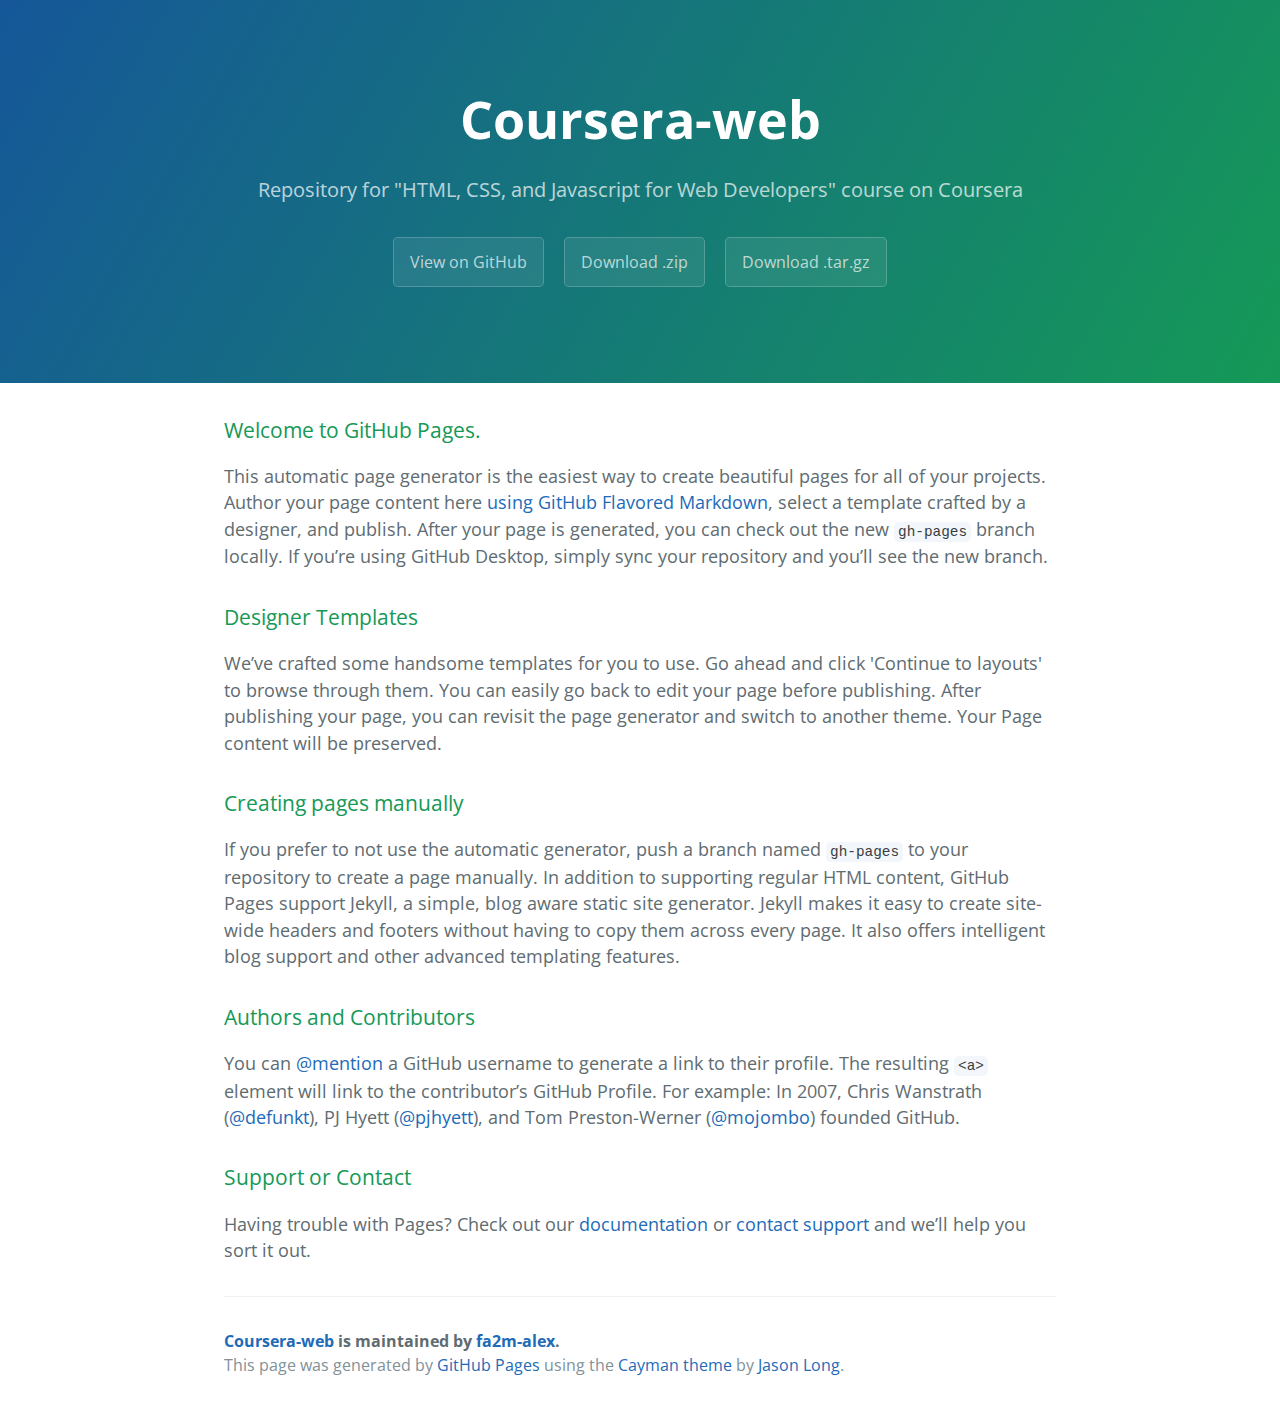
<file: index.html>
<!DOCTYPE html>
<html lang="en-us">
  <head>
    <meta charset="UTF-8">
    <title>Coursera-web by fa2m-alex</title>
    <meta name="viewport" content="width=device-width, initial-scale=1">
    <link rel="stylesheet" type="text/css" href="stylesheets/normalize.css" media="screen">
    <link href='https://fonts.googleapis.com/css?family=Open+Sans:400,700' rel='stylesheet' type='text/css'>
    <link rel="stylesheet" type="text/css" href="stylesheets/stylesheet.css" media="screen">
    <link rel="stylesheet" type="text/css" href="stylesheets/github-light.css" media="screen">
  </head>
  <body>
    <section class="page-header">
      <h1 class="project-name">Coursera-web</h1>
      <h2 class="project-tagline">Repository for &quot;HTML, CSS, and Javascript for Web Developers&quot; course on Coursera</h2>
      <a href="https://github.com/fa2m-alex/coursera-web" class="btn">View on GitHub</a>
      <a href="https://github.com/fa2m-alex/coursera-web/zipball/master" class="btn">Download .zip</a>
      <a href="https://github.com/fa2m-alex/coursera-web/tarball/master" class="btn">Download .tar.gz</a>
    </section>

    <section class="main-content">
      <h3>
<a id="welcome-to-github-pages" class="anchor" href="#welcome-to-github-pages" aria-hidden="true"><span aria-hidden="true" class="octicon octicon-link"></span></a>Welcome to GitHub Pages.</h3>

<p>This automatic page generator is the easiest way to create beautiful pages for all of your projects. Author your page content here <a href="https://guides.github.com/features/mastering-markdown/">using GitHub Flavored Markdown</a>, select a template crafted by a designer, and publish. After your page is generated, you can check out the new <code>gh-pages</code> branch locally. If you’re using GitHub Desktop, simply sync your repository and you’ll see the new branch.</p>

<h3>
<a id="designer-templates" class="anchor" href="#designer-templates" aria-hidden="true"><span aria-hidden="true" class="octicon octicon-link"></span></a>Designer Templates</h3>

<p>We’ve crafted some handsome templates for you to use. Go ahead and click 'Continue to layouts' to browse through them. You can easily go back to edit your page before publishing. After publishing your page, you can revisit the page generator and switch to another theme. Your Page content will be preserved.</p>

<h3>
<a id="creating-pages-manually" class="anchor" href="#creating-pages-manually" aria-hidden="true"><span aria-hidden="true" class="octicon octicon-link"></span></a>Creating pages manually</h3>

<p>If you prefer to not use the automatic generator, push a branch named <code>gh-pages</code> to your repository to create a page manually. In addition to supporting regular HTML content, GitHub Pages support Jekyll, a simple, blog aware static site generator. Jekyll makes it easy to create site-wide headers and footers without having to copy them across every page. It also offers intelligent blog support and other advanced templating features.</p>

<h3>
<a id="authors-and-contributors" class="anchor" href="#authors-and-contributors" aria-hidden="true"><span aria-hidden="true" class="octicon octicon-link"></span></a>Authors and Contributors</h3>

<p>You can <a href="https://help.github.com/articles/basic-writing-and-formatting-syntax/#mentioning-users-and-teams" class="user-mention">@mention</a> a GitHub username to generate a link to their profile. The resulting <code>&lt;a&gt;</code> element will link to the contributor’s GitHub Profile. For example: In 2007, Chris Wanstrath (<a href="https://github.com/defunkt" class="user-mention">@defunkt</a>), PJ Hyett (<a href="https://github.com/pjhyett" class="user-mention">@pjhyett</a>), and Tom Preston-Werner (<a href="https://github.com/mojombo" class="user-mention">@mojombo</a>) founded GitHub.</p>

<h3>
<a id="support-or-contact" class="anchor" href="#support-or-contact" aria-hidden="true"><span aria-hidden="true" class="octicon octicon-link"></span></a>Support or Contact</h3>

<p>Having trouble with Pages? Check out our <a href="https://help.github.com/pages">documentation</a> or <a href="https://github.com/contact">contact support</a> and we’ll help you sort it out.</p>

      <footer class="site-footer">
        <span class="site-footer-owner"><a href="https://github.com/fa2m-alex/coursera-web">Coursera-web</a> is maintained by <a href="https://github.com/fa2m-alex">fa2m-alex</a>.</span>

        <span class="site-footer-credits">This page was generated by <a href="https://pages.github.com">GitHub Pages</a> using the <a href="https://github.com/jasonlong/cayman-theme">Cayman theme</a> by <a href="https://twitter.com/jasonlong">Jason Long</a>.</span>
      </footer>

    </section>

  
  </body>
</html>
</file>
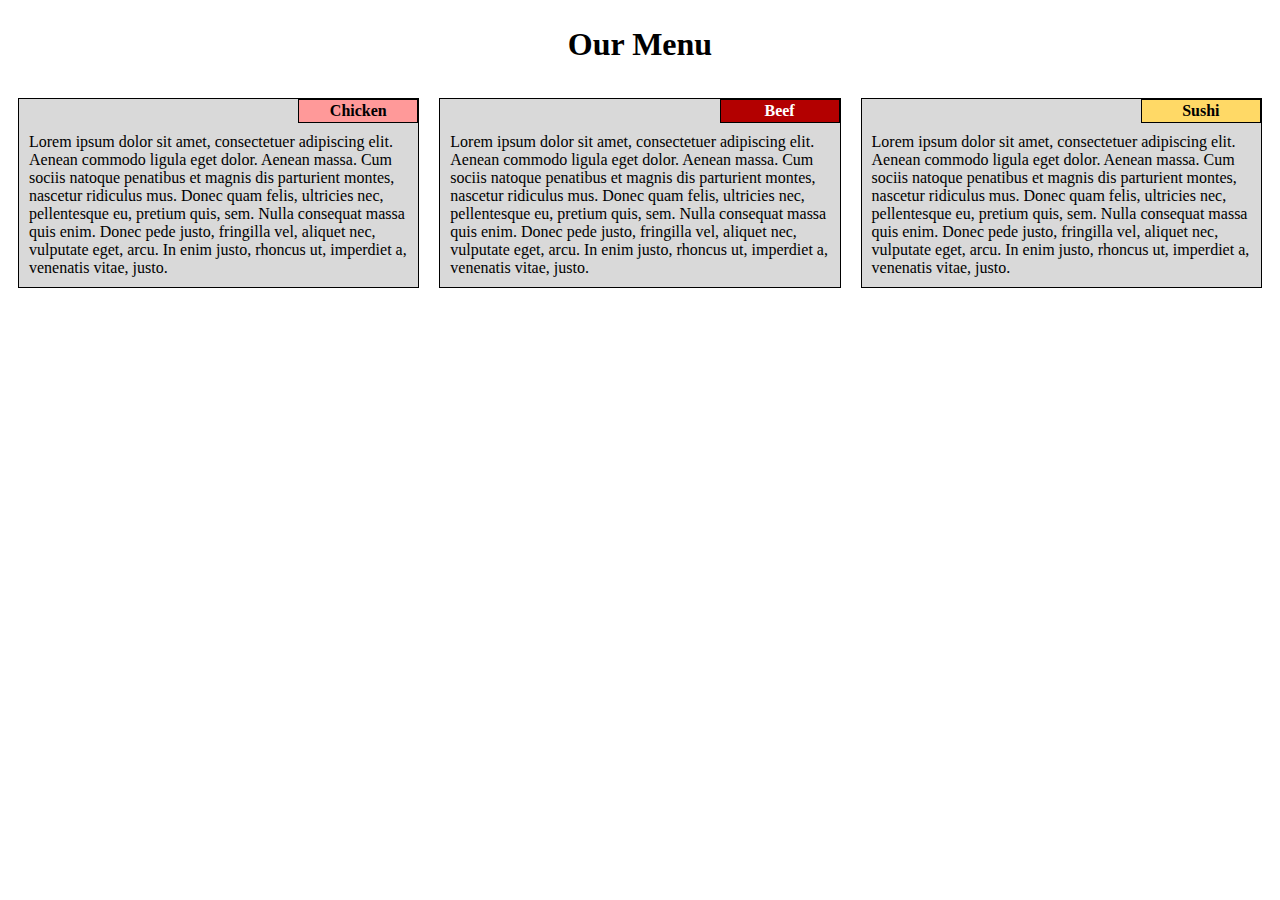
<file: module2-solution/index.html>
<!DOCTYPE html>
<html>
<head>
  <meta charset="utf-8">
  <meta name="viewport" content="width=device-width, initial-scale=1">
  <title>Module 2 Solution</title>
  <link rel="stylesheet" href="css/style.css">
</head>
<body>

<h1>Our Menu</h1>

<div class="row">

  <div class="col-lg-4 col-md-6 col-sm-12">
    <div class="block">
      <div class="region first-reg"><p class="region-content">Chicken</p></div>
      <content>Lorem ipsum dolor sit amet, consectetuer adipiscing elit. Aenean commodo ligula eget dolor. Aenean massa. Cum sociis natoque penatibus et magnis dis parturient montes, nascetur ridiculus mus. Donec quam felis, ultricies nec, pellentesque eu, pretium quis, sem. Nulla consequat massa quis enim. Donec pede justo, fringilla vel, aliquet nec, vulputate eget, arcu. In enim justo, rhoncus ut, imperdiet a, venenatis vitae, justo.
      </content>
    </div>
  </div>

  <div class="col-lg-4 col-md-6 col-sm-12">
    <div class="block">
      <div class="region sec-reg"><p class="region-content">Beef</p></div>
      <content>Lorem ipsum dolor sit amet, consectetuer adipiscing elit. Aenean commodo ligula eget dolor. Aenean massa. Cum sociis natoque penatibus et magnis dis parturient montes, nascetur ridiculus mus. Donec quam felis, ultricies nec, pellentesque eu, pretium quis, sem. Nulla consequat massa quis enim. Donec pede justo, fringilla vel, aliquet nec, vulputate eget, arcu. In enim justo, rhoncus ut, imperdiet a, venenatis vitae, justo.
      </content>
    </div>
  </div>

  <div class="col-lg-4 col-md-12 col-sm-12">
    <div class="block">
      <div class="region third-reg"><p class="region-content">Sushi</p></div>
      <content>Lorem ipsum dolor sit amet, consectetuer adipiscing elit. Aenean commodo ligula eget dolor. Aenean massa. Cum sociis natoque penatibus et magnis dis parturient montes, nascetur ridiculus mus. Donec quam felis, ultricies nec, pellentesque eu, pretium quis, sem. Nulla consequat massa quis enim. Donec pede justo, fringilla vel, aliquet nec, vulputate eget, arcu. In enim justo, rhoncus ut, imperdiet a, venenatis vitae, justo.
      </content>
    </div>
  </div>

</div>


</body>
</html>
</file>
<file: stylesheets/stylesheet.css>
* {
  box-sizing: border-box; }

body {
  padding: 0;
  margin: 0;
  font-family: "Open Sans", "Helvetica Neue", Helvetica, Arial, sans-serif;
  font-size: 16px;
  line-height: 1.5;
  color: #606c71; }

a {
  color: #1e6bb8;
  text-decoration: none; }
  a:hover {
    text-decoration: underline; }

.btn {
  display: inline-block;
  margin-bottom: 1rem;
  color: rgba(255, 255, 255, 0.7);
  background-color: rgba(255, 255, 255, 0.08);
  border-color: rgba(255, 255, 255, 0.2);
  border-style: solid;
  border-width: 1px;
  border-radius: 0.3rem;
  transition: color 0.2s, background-color 0.2s, border-color 0.2s; }
  .btn + .btn {
    margin-left: 1rem; }

.btn:hover {
  color: rgba(255, 255, 255, 0.8);
  text-decoration: none;
  background-color: rgba(255, 255, 255, 0.2);
  border-color: rgba(255, 255, 255, 0.3); }

@media screen and (min-width: 64em) {
  .btn {
    padding: 0.75rem 1rem; } }

@media screen and (min-width: 42em) and (max-width: 64em) {
  .btn {
    padding: 0.6rem 0.9rem;
    font-size: 0.9rem; } }

@media screen and (max-width: 42em) {
  .btn {
    display: block;
    width: 100%;
    padding: 0.75rem;
    font-size: 0.9rem; }
    .btn + .btn {
      margin-top: 1rem;
      margin-left: 0; } }

.page-header {
  color: #fff;
  text-align: center;
  background-color: #159957;
  background-image: linear-gradient(120deg, #155799, #159957); }

@media screen and (min-width: 64em) {
  .page-header {
    padding: 5rem 6rem; } }

@media screen and (min-width: 42em) and (max-width: 64em) {
  .page-header {
    padding: 3rem 4rem; } }

@media screen and (max-width: 42em) {
  .page-header {
    padding: 2rem 1rem; } }

.project-name {
  margin-top: 0;
  margin-bottom: 0.1rem; }

@media screen and (min-width: 64em) {
  .project-name {
    font-size: 3.25rem; } }

@media screen and (min-width: 42em) and (max-width: 64em) {
  .project-name {
    font-size: 2.25rem; } }

@media screen and (max-width: 42em) {
  .project-name {
    font-size: 1.75rem; } }

.project-tagline {
  margin-bottom: 2rem;
  font-weight: normal;
  opacity: 0.7; }

@media screen and (min-width: 64em) {
  .project-tagline {
    font-size: 1.25rem; } }

@media screen and (min-width: 42em) and (max-width: 64em) {
  .project-tagline {
    font-size: 1.15rem; } }

@media screen and (max-width: 42em) {
  .project-tagline {
    font-size: 1rem; } }

.main-content :first-child {
  margin-top: 0; }
.main-content img {
  max-width: 100%; }
.main-content h1, .main-content h2, .main-content h3, .main-content h4, .main-content h5, .main-content h6 {
  margin-top: 2rem;
  margin-bottom: 1rem;
  font-weight: normal;
  color: #159957; }
.main-content p {
  margin-bottom: 1em; }
.main-content code {
  padding: 2px 4px;
  font-family: Consolas, "Liberation Mono", Menlo, Courier, monospace;
  font-size: 0.9rem;
  color: #383e41;
  background-color: #f3f6fa;
  border-radius: 0.3rem; }
.main-content pre {
  padding: 0.8rem;
  margin-top: 0;
  margin-bottom: 1rem;
  font: 1rem Consolas, "Liberation Mono", Menlo, Courier, monospace;
  color: #567482;
  word-wrap: normal;
  background-color: #f3f6fa;
  border: solid 1px #dce6f0;
  border-radius: 0.3rem; }
  .main-content pre > code {
    padding: 0;
    margin: 0;
    font-size: 0.9rem;
    color: #567482;
    word-break: normal;
    white-space: pre;
    background: transparent;
    border: 0; }
.main-content .highlight {
  margin-bottom: 1rem; }
  .main-content .highlight pre {
    margin-bottom: 0;
    word-break: normal; }
.main-content .highlight pre, .main-content pre {
  padding: 0.8rem;
  overflow: auto;
  font-size: 0.9rem;
  line-height: 1.45;
  border-radius: 0.3rem; }
.main-content pre code, .main-content pre tt {
  display: inline;
  max-width: initial;
  padding: 0;
  margin: 0;
  overflow: initial;
  line-height: inherit;
  word-wrap: normal;
  background-color: transparent;
  border: 0; }
  .main-content pre code:before, .main-content pre code:after, .main-content pre tt:before, .main-content pre tt:after {
    content: normal; }
.main-content ul, .main-content ol {
  margin-top: 0; }
.main-content blockquote {
  padding: 0 1rem;
  margin-left: 0;
  color: #819198;
  border-left: 0.3rem solid #dce6f0; }
  .main-content blockquote > :first-child {
    margin-top: 0; }
  .main-content blockquote > :last-child {
    margin-bottom: 0; }
.main-content table {
  display: block;
  width: 100%;
  overflow: auto;
  word-break: normal;
  word-break: keep-all; }
  .main-content table th {
    font-weight: bold; }
  .main-content table th, .main-content table td {
    padding: 0.5rem 1rem;
    border: 1px solid #e9ebec; }
.main-content dl {
  padding: 0; }
  .main-content dl dt {
    padding: 0;
    margin-top: 1rem;
    font-size: 1rem;
    font-weight: bold; }
  .main-content dl dd {
    padding: 0;
    margin-bottom: 1rem; }
.main-content hr {
  height: 2px;
  padding: 0;
  margin: 1rem 0;
  background-color: #eff0f1;
  border: 0; }

@media screen and (min-width: 64em) {
  .main-content {
    max-width: 64rem;
    padding: 2rem 6rem;
    margin: 0 auto;
    font-size: 1.1rem; } }

@media screen and (min-width: 42em) and (max-width: 64em) {
  .main-content {
    padding: 2rem 4rem;
    font-size: 1.1rem; } }

@media screen and (max-width: 42em) {
  .main-content {
    padding: 2rem 1rem;
    font-size: 1rem; } }

.site-footer {
  padding-top: 2rem;
  margin-top: 2rem;
  border-top: solid 1px #eff0f1; }

.site-footer-owner {
  display: block;
  font-weight: bold; }

.site-footer-credits {
  color: #819198; }

@media screen and (min-width: 64em) {
  .site-footer {
    font-size: 1rem; } }

@media screen and (min-width: 42em) and (max-width: 64em) {
  .site-footer {
    font-size: 1rem; } }

@media screen and (max-width: 42em) {
  .site-footer {
    font-size: 0.9rem; } }
</file>
<file: stylesheets/github-light.css>
/*
The MIT License (MIT)

Copyright (c) 2015 GitHub, Inc.

Permission is hereby granted, free of charge, to any person obtaining a copy
of this software and associated documentation files (the "Software"), to deal
in the Software without restriction, including without limitation the rights
to use, copy, modify, merge, publish, distribute, sublicense, and/or sell
copies of the Software, and to permit persons to whom the Software is
furnished to do so, subject to the following conditions:

The above copyright notice and this permission notice shall be included in all
copies or substantial portions of the Software.

THE SOFTWARE IS PROVIDED "AS IS", WITHOUT WARRANTY OF ANY KIND, EXPRESS OR
IMPLIED, INCLUDING BUT NOT LIMITED TO THE WARRANTIES OF MERCHANTABILITY,
FITNESS FOR A PARTICULAR PURPOSE AND NONINFRINGEMENT. IN NO EVENT SHALL THE
AUTHORS OR COPYRIGHT HOLDERS BE LIABLE FOR ANY CLAIM, DAMAGES OR OTHER
LIABILITY, WHETHER IN AN ACTION OF CONTRACT, TORT OR OTHERWISE, ARISING FROM,
OUT OF OR IN CONNECTION WITH THE SOFTWARE OR THE USE OR OTHER DEALINGS IN THE
SOFTWARE.

*/

.pl-c /* comment */ {
  color: #969896;
}

.pl-c1      /* constant, markup.raw, meta.diff.header, meta.module-reference, meta.property-name, support, support.constant, support.variable, variable.other.constant */,
.pl-s .pl-v /* string variable */ {
  color: #0086b3;
}

.pl-e  /* entity */,
.pl-en /* entity.name */ {
  color: #795da3;
}

.pl-s .pl-s1 /* string source */,
.pl-smi      /* storage.modifier.import, storage.modifier.package, storage.type.java, variable.other, variable.parameter.function */ {
  color: #333;
}

.pl-ent /* entity.name.tag */ {
  color: #63a35c;
}

.pl-k /* keyword, storage, storage.type */ {
  color: #a71d5d;
}

.pl-pds              /* punctuation.definition.string, string.regexp.character-class */,
.pl-s                /* string */,
.pl-s .pl-pse .pl-s1 /* string punctuation.section.embedded source */,
.pl-sr               /* string.regexp */,
.pl-sr .pl-cce       /* string.regexp constant.character.escape */,
.pl-sr .pl-sra       /* string.regexp string.regexp.arbitrary-repitition */,
.pl-sr .pl-sre       /* string.regexp source.ruby.embedded */ {
  color: #183691;
}

.pl-v /* variable */ {
  color: #ed6a43;
}

.pl-id /* invalid.deprecated */ {
  color: #b52a1d;
}

.pl-ii /* invalid.illegal */ {
  background-color: #b52a1d;
  color: #f8f8f8;
}

.pl-sr .pl-cce /* string.regexp constant.character.escape */ {
  color: #63a35c;
  font-weight: bold;
}

.pl-ml /* markup.list */ {
  color: #693a17;
}

.pl-mh        /* markup.heading */,
.pl-mh .pl-en /* markup.heading entity.name */,
.pl-ms        /* meta.separator */ {
  color: #1d3e81;
  font-weight: bold;
}

.pl-mq /* markup.quote */ {
  color: #008080;
}

.pl-mi /* markup.italic */ {
  color: #333;
  font-style: italic;
}

.pl-mb /* markup.bold */ {
  color: #333;
  font-weight: bold;
}

.pl-md /* markup.deleted, meta.diff.header.from-file */ {
  background-color: #ffecec;
  color: #bd2c00;
}

.pl-mi1 /* markup.inserted, meta.diff.header.to-file */ {
  background-color: #eaffea;
  color: #55a532;
}

.pl-mdr /* meta.diff.range */ {
  color: #795da3;
  font-weight: bold;
}

.pl-mo /* meta.output */ {
  color: #1d3e81;
}
</file>
<file: module2-solution/css/style.css>
/********** Base styles **********/
* {
  box-sizing: border-box;
  font-family: "Calibri";
}

h1 {
  margin-bottom: 20px;
  padding: 5px;
  text-align: center;
}


content {
  padding: 10px;
  float: left;
}

.block {
  float: left;
  border: 1px solid black;
  background-color: #d9d9d9;
}

.region {
  float: right;
  width: 120px;
  border: 1px solid black;
}
.first-reg {
  background-color: #ff9999;;
}
.sec-reg {
  background-color: #b30000;
  color: white;
}
.third-reg {
  background-color: #ffd966;
}


.region-content {
  margin: 0;
  padding: 2px;
  text-align: center;
  font-weight: bold;
}

/* Simple Responsive Framework. */
.row {
  width: 100%;
}

/********** Large devices only **********/
@media (min-width: 992px) {
  .col-lg-1, .col-lg-2, .col-lg-3, .col-lg-4, .col-lg-5, .col-lg-6, .col-lg-7, .col-lg-8, .col-lg-9, .col-lg-10, .col-lg-11, .col-lg-12 {
    float: left;
    padding: 10px;
  }
  .col-lg-1 {
    width: 8.33%;
  }
  .col-lg-2 {
    width: 16.66%;
  }
  .col-lg-3 {
    width: 25%;
  }
  .col-lg-4 {
    width: 33.33%;
  }
  .col-lg-5 {
    width: 41.66%;
  }
  .col-lg-6 {
    width: 50%;
  }
  .col-lg-7 {
    width: 58.33%;
  }
  .col-lg-8 {
    width: 66.66%;
  }
  .col-lg-9 {
    width: 74.99%;
  }
  .col-lg-10 {
    width: 83.33%;
  }
  .col-lg-11 {
    width: 91.66%;
  }
  .col-lg-12 {
    width: 100%;
  }
}
/********** Medium devices only **********/
@media (min-width: 768px) and (max-width: 991px) {
  .col-md-1, .col-md-2, .col-md-3, .col-md-4, .col-md-5, .col-md-6, .col-md-7, .col-md-8, .col-md-9, .col-md-10, .col-md-11, .col-md-12 {
    float: left;
    padding: 10px;
  }
  .col-md-1 {
    width: 8.33%;
  }
  .col-md-2 {
    width: 16.66%;
  }
  .col-md-3 {
    width: 25%;
  }
  .col-md-4 {
    width: 33.33%;
  }
  .col-md-5 {
    width: 41.66%;
  }
  .col-md-6 {
    width: 50%;
  }
  .col-md-7 {
    width: 58.33%;
  }
  .col-md-8 {
    width: 66.66%;
  }
  .col-md-9 {
    width: 74.99%;
  }
  .col-md-10 {
    width: 83.33%;
  }
  .col-md-11 {
    width: 91.66%;
  }
  .col-md-12 {
    width: 100%;
  }
}
/********** Mobile devices only **********/
@media (max-width: 767px) {
  .col-sm-1, .col-sm-2, .col-sm-3, .col-sm-4, .col-sm-5, .col-sm-6, .col-sm-7, .col-sm-8, .col-sm-9, .col-sm-10, .col-sm-11, .col-sm-12 {
    float: left;
    padding: 10px;
  }
  .col-sm-1 {
    width: 8.33%;
  }
  .col-sm-2 {
    width: 16.66%;
  }
  .col-sm-3 {
    width: 25%;
  }
  .col-sm-4 {
    width: 33.33%;
  }
  .col-sm-5 {
    width: 41.66%;
  }
  .col-sm-6 {
    width: 50%;
  }
  .col-sm-7 {
    width: 58.33%;
  }
  .col-sm-8 {
    width: 66.66%;
  }
  .col-sm-9 {
    width: 74.99%;
  }
  .col-sm-10 {
    width: 83.33%;
  }
  .col-sm-11 {
    width: 91.66%;
  }
  .col-sm-12 {
    width: 100%;
  }
}
</file>
